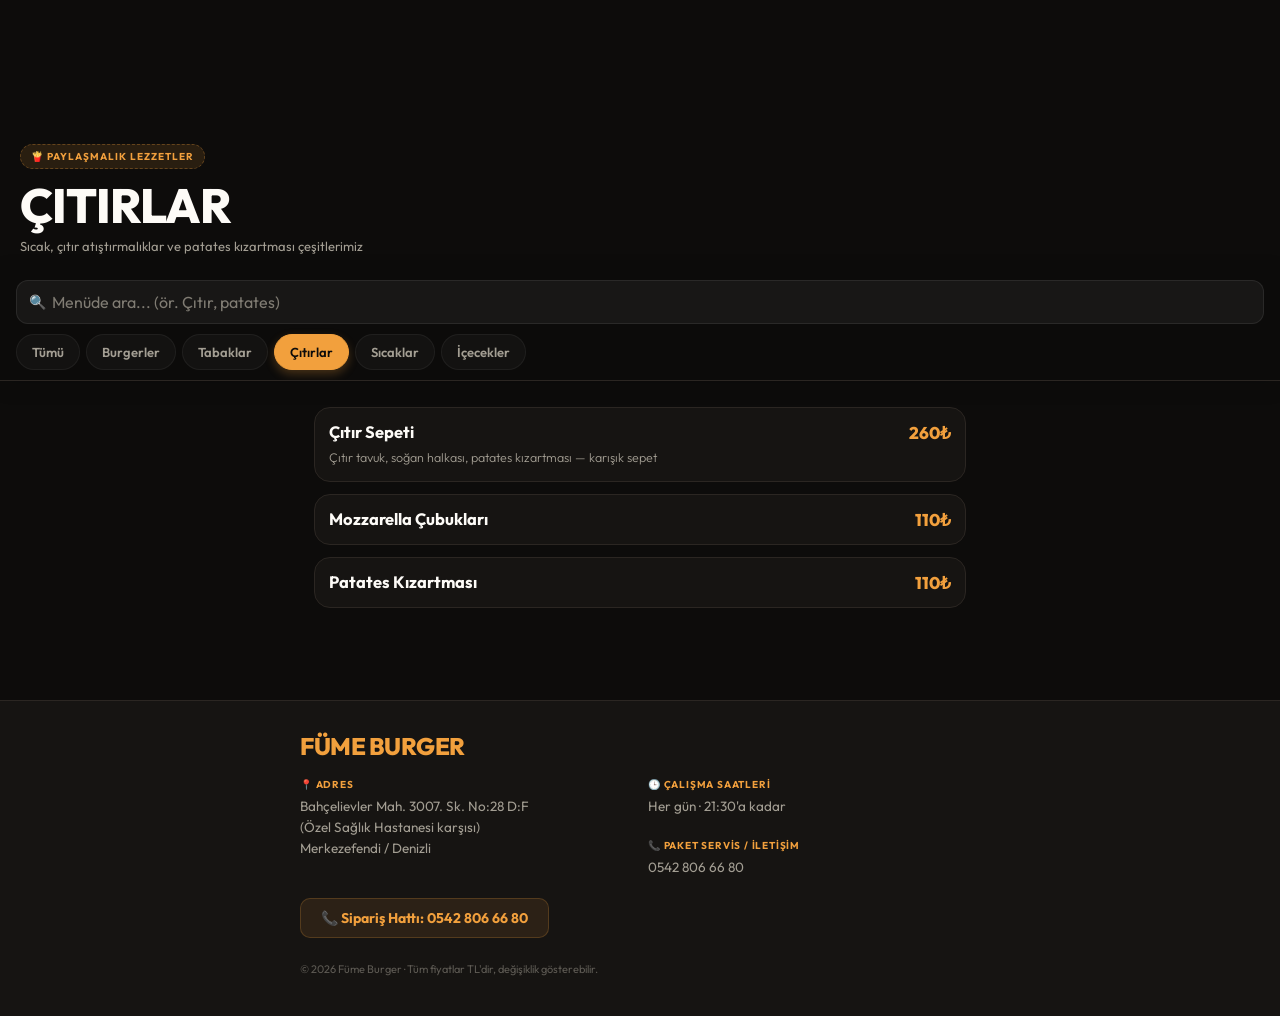
<file: citirlar.html>
<!DOCTYPE html>
<html lang="tr">
<head>
<meta charset="UTF-8">
<meta name="viewport" content="width=device-width, initial-scale=1.0">
<title>Çıtırlar — Füme Burger</title>
<meta name="description" content="Füme Burger Denizli — Çıtır sepeti, mozzarella ve patates kızartması.">
<meta name="theme-color" content="#0D0C0B">
<link rel="icon" href="data:image/svg+xml,&lt;svg xmlns='http://www.w3.org/2000/svg' viewBox='0 0 100 100'&gt;&lt;text y='.9em' font-size='90'&gt;🍔&lt;/text&gt;&lt;/svg&gt;">
<link rel="preconnect" href="https://fonts.googleapis.com">
<link rel="preconnect" href="https://fonts.gstatic.com" crossorigin>
<link href="https://fonts.googleapis.com/css2?family=Outfit:wght@300;400;500;600;700;800&display=swap" rel="stylesheet">
<link rel="stylesheet" href="style.css">
</head>
<body>

<header class="hero">
  <div>
    <span class="badge">🍟 Paylaşmalık Lezzetler</span>
    <h1 class="display">Çıtırlar</h1>
    <p class="tag">Sıcak, çıtır atıştırmalıklar ve patates kızartması çeşitlerimiz</p>
  </div>
</header>

<div class="sticky-header-container">
  <div class="search-wrapper">
    <div class="search-container">
      <span class="search-icon">🔍</span>
      <input type="text" id="searchInput" class="search-input" placeholder="Menüde ara... (ör. Çıtır, patates)" oninput="handleSearch()">
      <button id="clearSearchBtn" class="clear-search-btn" onclick="clearSearch()">✕</button>
    </div>
  </div>
  
  <nav id="categoryNav">
    <a href="index.html" class="nav-tab">Tümü</a>
    <a href="burgerler.html" class="nav-tab">Burgerler</a>
    <a href="tabak-lezzetler.html" class="nav-tab">Tabaklar</a>
    <a href="citirlar.html" class="nav-tab active">Çıtırlar</a>
    <a href="sicaklar.html" class="nav-tab">Sıcaklar</a>
    <a href="icecekler.html" class="nav-tab">İçecekler</a>
  </nav>
</div>

<main>
  <!-- Search Empty State -->
  <div id="emptyState" class="empty-state">
    <i>😕</i>
    <p>Aradığınız kriterde ürün bulunamadı.</p>
  </div>

  <section id="citirlar" class="menu-section">
    <article class="item" data-name="Çıtır Sepeti">
      <div class="item-layout">
        <div class="item-details">
          <div class="row">
            <h3>Çıtır Sepeti</h3>
            <span class="price">260₺</span>
          </div>
          <p class="desc">Çıtır tavuk, soğan halkası, patates kızartması — karışık sepet</p>
        </div>
      </div>
    </article>

    <article class="item" data-name="Mozzarella Çubukları">
      <div class="item-layout">
        <div class="item-details">
          <div class="row">
            <h3>Mozzarella Çubukları</h3>
            <span class="price">110₺</span>
          </div>
        </div>
      </div>
    </article>

    <article class="item" data-name="Patates Kızartması">
      <div class="item-layout">
        <div class="item-details">
          <div class="row">
            <h3>Patates Kızartması</h3>
            <span class="price">110₺</span>
          </div>
        </div>
      </div>
    </article>
  </section>
</main>

<footer>
  <div class="f-inner">
    <h2 class="display">Füme Burger</h2>
    <div class="f-grid">
      <div class="f-card">
        <b>📍 Adres</b>
        Bahçelievler Mah. 3007. Sk. No:28 D:F<br>
        (Özel Sağlık Hastanesi karşısı)<br>
        Merkezefendi / Denizli
      </div>
      <div class="f-card">
        <b>🕒 Çalışma Saatleri</b>
        Her gün · 21:30'a kadar<br><br>
        <b>📞 Paket Servis / İletişim</b>
        0542 806 66 80
      </div>
    </div>
    <a class="call" href="tel:+905428066680">📞 Sipariş Hattı: 0542 806 66 80</a>
    <p class="copyright">© 2026 Füme Burger · Tüm fiyatlar TL'dir, değişiklik gösterebilir.</p>
  </div>
</footer>

<script>
function handleSearch() {
  const query = document.getElementById('searchInput').value.trim().toLowerCase();
  const clearBtn = document.getElementById('clearSearchBtn');
  const items = document.querySelectorAll('.item');
  const emptyState = document.getElementById('emptyState');
  
  if (query.length > 0) {
    clearBtn.style.display = 'block';
  } else {
    clearBtn.style.display = 'none';
  }

  let visibleCount = 0;
  items.forEach(item => {
    const name = (item.getAttribute('data-name') || '').toLowerCase();
    const descElement = item.querySelector('.desc');
    const desc = descElement ? descElement.innerText.toLowerCase() : '';
    
    if (name.includes(query) || desc.includes(query)) {
      item.style.display = 'block';
      visibleCount++;
    } else {
      item.style.display = 'none';
    }
  });

  if (visibleCount === 0 && query.length > 0) {
    emptyState.style.display = 'block';
  } else {
    emptyState.style.display = 'none';
  }
}

function clearSearch() {
  document.getElementById('searchInput').value = '';
  handleSearch();
  document.getElementById('searchInput').focus();
}

window.addEventListener('DOMContentLoaded', () => {
  const nav = document.getElementById('categoryNav');
  const activeLink = nav.querySelector('a.active');
  if (activeLink) {
    nav.scrollTo({
      left: activeLink.offsetLeft - (nav.offsetWidth / 2) + (activeLink.offsetWidth / 2),
      behavior: 'auto'
    });
  }
});
</script>

</body>
</html>
</file>
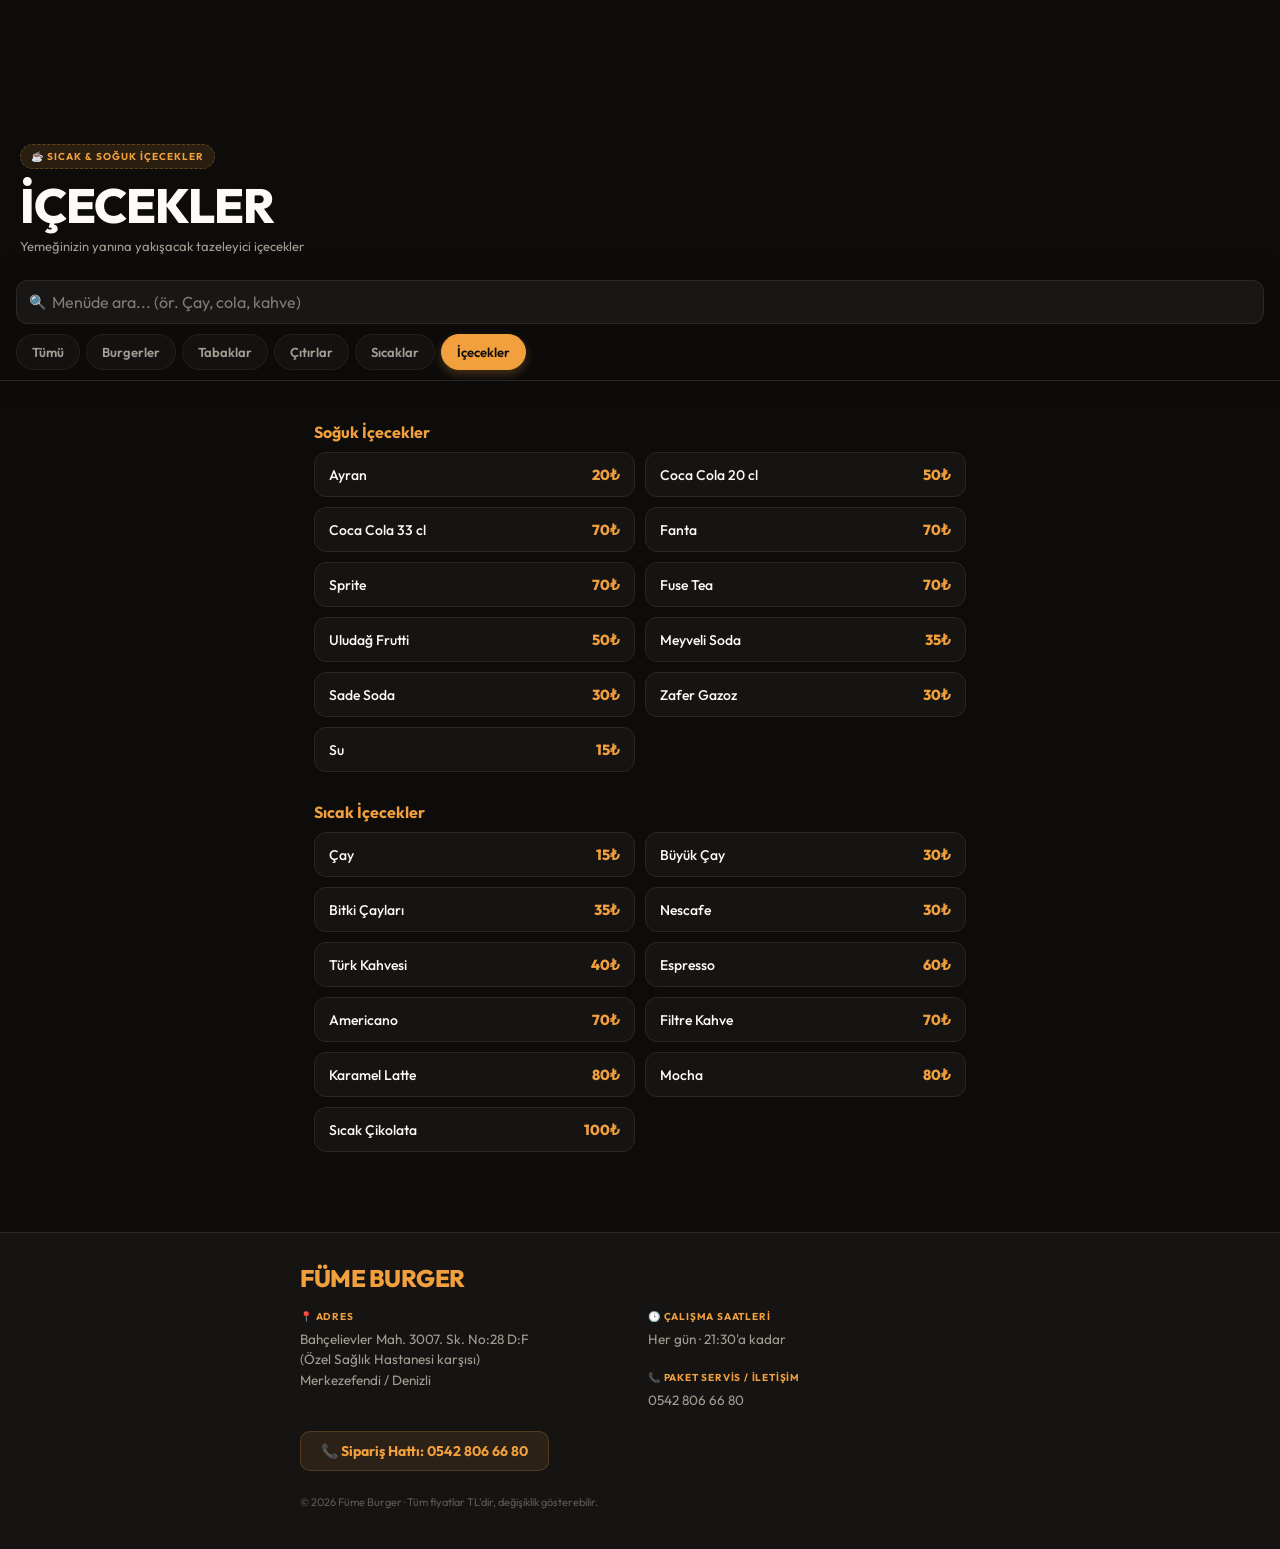
<file: icecekler.html>
<!DOCTYPE html>
<html lang="tr">
<head>
<meta charset="UTF-8">
<meta name="viewport" content="width=device-width, initial-scale=1.0">
<title>İçecekler — Füme Burger</title>
<meta name="description" content="Füme Burger Denizli — Sıcak ve soğuk içecek çeşitleri.">
<meta name="theme-color" content="#0D0C0B">
<link rel="icon" href="data:image/svg+xml,&lt;svg xmlns='http://www.w3.org/2000/svg' viewBox='0 0 100 100'&gt;&lt;text y='.9em' font-size='90'&gt;🍔&lt;/text&gt;&lt;/svg&gt;">
<link rel="preconnect" href="https://fonts.googleapis.com">
<link rel="preconnect" href="https://fonts.gstatic.com" crossorigin>
<link href="https://fonts.googleapis.com/css2?family=Outfit:wght@300;400;500;600;700;800&display=swap" rel="stylesheet">
<link rel="stylesheet" href="style.css">
</head>
<body>

<header class="hero">
  <div>
    <span class="badge">☕ Sıcak &amp; Soğuk İçecekler</span>
    <h1 class="display">İçecekler</h1>
    <p class="tag">Yemeğinizin yanına yakışacak tazeleyici içecekler</p>
  </div>
</header>

<div class="sticky-header-container">
  <div class="search-wrapper">
    <div class="search-container">
      <span class="search-icon">🔍</span>
      <input type="text" id="searchInput" class="search-input" placeholder="Menüde ara... (ör. Çay, cola, kahve)" oninput="handleSearch()">
      <button id="clearSearchBtn" class="clear-search-btn" onclick="clearSearch()">✕</button>
    </div>
  </div>
  
  <nav id="categoryNav">
    <a href="index.html" class="nav-tab">Tümü</a>
    <a href="burgerler.html" class="nav-tab">Burgerler</a>
    <a href="tabak-lezzetler.html" class="nav-tab">Tabaklar</a>
    <a href="citirlar.html" class="nav-tab">Çıtırlar</a>
    <a href="sicaklar.html" class="nav-tab">Sıcaklar</a>
    <a href="icecekler.html" class="nav-tab active">İçecekler</a>
  </nav>
</div>

<main>
  <!-- Search Empty State -->
  <div id="emptyState" class="empty-state">
    <i>😕</i>
    <p>Aradığınız kriterde ürün bulunamadı.</p>
  </div>

  <section id="icecekler" class="menu-section">
    <h3 style="margin: 15px 0 10px; color: var(--primary); font-size: 16px;">Soğuk İçecekler</h3>
    <div class="drinks">
      <div class="drink" data-name="Ayran">
        <div class="drink-info">
          <span class="drink-name">Ayran</span>
          <span class="price">20₺</span>
        </div>
      </div>

      <div class="drink" data-name="Coca Cola 20 cl">
        <div class="drink-info">
          <span class="drink-name">Coca Cola 20 cl</span>
          <span class="price">50₺</span>
        </div>
      </div>

      <div class="drink" data-name="Coca Cola 33 cl">
        <div class="drink-info">
          <span class="drink-name">Coca Cola 33 cl</span>
          <span class="price">70₺</span>
        </div>
      </div>

      <div class="drink" data-name="Fanta">
        <div class="drink-info">
          <span class="drink-name">Fanta</span>
          <span class="price">70₺</span>
        </div>
      </div>

      <div class="drink" data-name="Sprite">
        <div class="drink-info">
          <span class="drink-name">Sprite</span>
          <span class="price">70₺</span>
        </div>
      </div>

      <div class="drink" data-name="Fuse Tea">
        <div class="drink-info">
          <span class="drink-name">Fuse Tea</span>
          <span class="price">70₺</span>
        </div>
      </div>

      <div class="drink" data-name="Uludağ Frutti">
        <div class="drink-info">
          <span class="drink-name">Uludağ Frutti</span>
          <span class="price">50₺</span>
        </div>
      </div>

      <div class="drink" data-name="Meyveli Soda">
        <div class="drink-info">
          <span class="drink-name">Meyveli Soda</span>
          <span class="price">35₺</span>
        </div>
      </div>

      <div class="drink" data-name="Sade Soda">
        <div class="drink-info">
          <span class="drink-name">Sade Soda</span>
          <span class="price">30₺</span>
        </div>
      </div>

      <div class="drink" data-name="Zafer Gazoz">
        <div class="drink-info">
          <span class="drink-name">Zafer Gazoz</span>
          <span class="price">30₺</span>
        </div>
      </div>

      <div class="drink" data-name="Su">
        <div class="drink-info">
          <span class="drink-name">Su</span>
          <span class="price">15₺</span>
        </div>
      </div>
    </div>

    <h3 style="margin: 30px 0 10px; color: var(--primary); font-size: 16px;">Sıcak İçecekler</h3>
    <div class="drinks">
      <div class="drink" data-name="Çay">
        <div class="drink-info">
          <span class="drink-name">Çay</span>
          <span class="price">15₺</span>
        </div>
      </div>

      <div class="drink" data-name="Büyük Çay">
        <div class="drink-info">
          <span class="drink-name">Büyük Çay</span>
          <span class="price">30₺</span>
        </div>
      </div>

      <div class="drink" data-name="Bitki Çayları">
        <div class="drink-info">
          <span class="drink-name">Bitki Çayları</span>
          <span class="price">35₺</span>
        </div>
      </div>

      <div class="drink" data-name="Nescafe">
        <div class="drink-info">
          <span class="drink-name">Nescafe</span>
          <span class="price">30₺</span>
        </div>
      </div>

      <div class="drink" data-name="Türk Kahvesi">
        <div class="drink-info">
          <span class="drink-name">Türk Kahvesi</span>
          <span class="price">40₺</span>
        </div>
      </div>

      <div class="drink" data-name="Espresso">
        <div class="drink-info">
          <span class="drink-name">Espresso</span>
          <span class="price">60₺</span>
        </div>
      </div>

      <div class="drink" data-name="Americano">
        <div class="drink-info">
          <span class="drink-name">Americano</span>
          <span class="price">70₺</span>
        </div>
      </div>

      <div class="drink" data-name="Filtre Kahve">
        <div class="drink-info">
          <span class="drink-name">Filtre Kahve</span>
          <span class="price">70₺</span>
        </div>
      </div>

      <div class="drink" data-name="Karamel Latte">
        <div class="drink-info">
          <span class="drink-name">Karamel Latte</span>
          <span class="price">80₺</span>
        </div>
      </div>

      <div class="drink" data-name="Mocha">
        <div class="drink-info">
          <span class="drink-name">Mocha</span>
          <span class="price">80₺</span>
        </div>
      </div>

      <div class="drink" data-name="Sıcak Çikolata">
        <div class="drink-info">
          <span class="drink-name">Sıcak Çikolata</span>
          <span class="price">100₺</span>
        </div>
      </div>
    </div>
  </section>
</main>

<footer>
  <div class="f-inner">
    <h2 class="display">Füme Burger</h2>
    <div class="f-grid">
      <div class="f-card">
        <b>📍 Adres</b>
        Bahçelievler Mah. 3007. Sk. No:28 D:F<br>
        (Özel Sağlık Hastanesi karşısı)<br>
        Merkezefendi / Denizli
      </div>
      <div class="f-card">
        <b>🕒 Çalışma Saatleri</b>
        Her gün · 21:30'a kadar<br><br>
        <b>📞 Paket Servis / İletişim</b>
        0542 806 66 80
      </div>
    </div>
    <a class="call" href="tel:+905428066680">📞 Sipariş Hattı: 0542 806 66 80</a>
    <p class="copyright">© 2026 Füme Burger · Tüm fiyatlar TL'dir, değişiklik gösterebilir.</p>
  </div>
</footer>

<script>
function handleSearch() {
  const query = document.getElementById('searchInput').value.trim().toLowerCase();
  const clearBtn = document.getElementById('clearSearchBtn');
  const items = document.querySelectorAll('.drink');
  const emptyState = document.getElementById('emptyState');
  
  if (query.length > 0) {
    clearBtn.style.display = 'block';
  } else {
    clearBtn.style.display = 'none';
  }

  let visibleCount = 0;
  items.forEach(item => {
    const name = (item.getAttribute('data-name') || '').toLowerCase();
    
    if (name.includes(query)) {
      item.style.display = 'flex';
      visibleCount++;
    } else {
      item.style.display = 'none';
    }
  });

  if (visibleCount === 0 && query.length > 0) {
    emptyState.style.display = 'block';
  } else {
    emptyState.style.display = 'none';
  }
}

function clearSearch() {
  document.getElementById('searchInput').value = '';
  handleSearch();
  document.getElementById('searchInput').focus();
}

window.addEventListener('DOMContentLoaded', () => {
  const nav = document.getElementById('categoryNav');
  const activeLink = nav.querySelector('a.active');
  if (activeLink) {
    nav.scrollTo({
      left: activeLink.offsetLeft - (nav.offsetWidth / 2) + (activeLink.offsetWidth / 2),
      behavior: 'auto'
    });
  }
});
</script>

</body>
</html>
</file>
<file: style.css>
:root {
  --primary: #F2A03D;      /* Amber / Flame Orange */
  --primary-rgb: 242, 160, 61;
  --secondary: #E55B13;    /* Smoked Red / Hot Coals */
  --bg-dark: #0D0C0B;      /* Charcoal Black */
  --card-bg: #161412;      /* Matte Dark Brown-Grey */
  --card-border: #2B2622;
  --text-main: #FDFBF7;    /* Warm Cream */
  --text-muted: #A39E93;   /* Muted Bronze */
  --text-dark: #0D0C0B;
  --badge-bg: #FFC400;
  --red: #D7263D;
  --transition: all 0.25s cubic-bezier(0.4, 0, 0.2, 1);
}

/* Base resets optimized for mobile touch */
* {
  margin: 0;
  padding: 0;
  box-sizing: border-box;
  -webkit-tap-highlight-color: transparent;
  -webkit-touch-callout: none;
}

html {
  scroll-behavior: smooth;
  -webkit-text-size-adjust: 100%;
}

body {
  font-family: 'Outfit', -apple-system, BlinkMacSystemFont, sans-serif;
  background-color: var(--bg-dark);
  color: var(--text-main);
  -webkit-font-smoothing: antialiased;
  overflow-x: hidden;
  padding-bottom: env(safe-area-inset-bottom, 24px);
}

/* Elegant scrollbar for desktop, hidden or minimal on mobile */
::-webkit-scrollbar {
  width: 4px;
  height: 4px;
}
::-webkit-scrollbar-track {
  background: var(--bg-dark);
}
::-webkit-scrollbar-thumb {
  background: var(--card-border);
  border-radius: 10px;
}

.display {
  font-family: 'Outfit', sans-serif;
  font-weight: 800;
  letter-spacing: -0.02em;
  text-transform: uppercase;
}

/* ===== HERO ===== */
.hero {
  position: relative;
  min-height: 30vh;
  display: flex;
  flex-direction: column;
  justify-content: flex-end;
  background: 
    linear-gradient(180deg, rgba(13, 12, 11, 0.1) 0%, rgba(13, 12, 11, 0.85) 80%, var(--bg-dark) 100%),
    url('https://lh3.googleusercontent.com/gps-cs-s/APNQkAH61itxlBju9jwLyMhnX_MF8c9ggM0lV7my-1btDJIA0lahBrK4e61eWubsHlIMtEvhTgUTLObIIYafUFMD_c32Fny51Jmha_cnIl0D_GUXmUqh4R2BOptCuOdTPWpJzE-TozZF=w1200-k-no') center 35%/cover no-repeat;
  padding: 24px 20px 16px;
}

.badge {
  display: inline-flex;
  align-items: center;
  background: rgba(242, 160, 61, 0.12);
  border: 1px dashed rgba(242, 160, 61, 0.3);
  color: var(--primary);
  font-weight: 700;
  font-size: 10px;
  letter-spacing: 0.1em;
  text-transform: uppercase;
  padding: 5px 10px;
  border-radius: 50px;
  margin-bottom: 10px;
  width: fit-content;
}

.hero h1 {
  font-size: clamp(32px, 8vw, 48px);
  line-height: 1.1;
  color: var(--text-main);
}

.hero h1 span {
  color: var(--primary);
  background: linear-gradient(135deg, var(--primary), var(--secondary));
  -webkit-background-clip: text;
  -webkit-text-fill-color: transparent;
}

.hero p.tag {
  margin-top: 6px;
  color: var(--text-muted);
  font-size: 13px;
  font-weight: 400;
}

/* ===== STICKY HEADER ===== */
.sticky-header-container {
  position: sticky;
  top: 0;
  z-index: 100;
  background: rgba(13, 12, 11, 0.88);
  backdrop-filter: blur(20px);
  -webkit-backdrop-filter: blur(20px);
  border-bottom: 1px solid var(--card-border);
  box-shadow: 0 4px 20px rgba(0, 0, 0, 0.15);
}

.search-wrapper {
  padding: 10px 16px 4px;
}

.search-container {
  position: relative;
  display: flex;
  align-items: center;
  background: rgba(255, 255, 255, 0.05);
  border: 1px solid rgba(255, 255, 255, 0.08);
  border-radius: 12px;
  padding: 0 12px;
  transition: var(--transition);
}

.search-container:focus-within {
  border-color: var(--primary);
  background: rgba(242, 160, 61, 0.04);
  box-shadow: 0 0 8px rgba(242, 160, 61, 0.1);
}

.search-icon {
  color: var(--text-muted);
  font-size: 14px;
  margin-right: 6px;
  flex-shrink: 0;
}

.search-input {
  width: 100%;
  height: 42px;
  background: transparent;
  border: none;
  outline: none;
  color: var(--text-main);
  font-family: inherit;
  font-size: 16px;
}

.search-input::placeholder {
  color: var(--text-muted);
  opacity: 0.75;
}

.clear-search-btn {
  background: none;
  border: none;
  color: var(--text-muted);
  cursor: pointer;
  padding: 6px;
  font-size: 14px;
  display: none;
}

/* Navigation tabs */
nav {
  display: flex;
  gap: 6px;
  overflow-x: auto;
  padding: 6px 16px 10px;
  user-select: none;
  -webkit-overflow-scrolling: touch;
  -ms-overflow-style: none;
  scrollbar-width: none;
}

nav::-webkit-scrollbar {
  display: none;
}

nav a {
  flex: 0 0 auto;
  color: var(--text-muted);
  text-decoration: none;
  font-weight: 600;
  font-size: 13px;
  padding: 8px 15px;
  border-radius: 30px;
  background: rgba(255, 255, 255, 0.03);
  border: 1px solid rgba(255, 255, 255, 0.05);
  transition: var(--transition);
  min-height: 36px;
  display: flex;
  align-items: center;
}

nav a:active {
  background: rgba(255, 255, 255, 0.08);
}

nav a.active {
  background: var(--primary);
  color: var(--text-dark);
  border-color: var(--primary);
  box-shadow: 0 4px 10px rgba(242, 160, 61, 0.25);
}

/* ===== MAIN CONTENT ===== */
main {
  max-width: 680px;
  margin: 0 auto;
  padding: 10px 14px 40px;
}

section {
  padding-top: 16px;
  scroll-margin-top: 124px;
}

.sec-head {
  display: flex;
  align-items: center;
  justify-content: space-between;
  margin-bottom: 4px;
}

.sec-head h2 {
  font-size: 24px;
  color: var(--text-main);
  position: relative;
}

.sec-head h2::after {
  content: '';
  position: absolute;
  left: 0;
  bottom: -3px;
  width: 35px;
  height: 3px;
  background: var(--primary);
  border-radius: 2px;
}

.sec-sub {
  color: var(--text-muted);
  font-size: 13px;
  margin-bottom: 16px;
  font-weight: 300;
}

/* ===== MENU ITEMS WITH THUMBNAILS ===== */
.item {
  background: var(--card-bg);
  border: 1px solid var(--card-border);
  border-radius: 16px;
  padding: 14px;
  margin-bottom: 12px;
  transition: var(--transition);
}

.item:active {
  background: rgba(22, 20, 18, 0.8);
}

/* Flex layout to put small photo on the right */
.item-layout {
  display: flex;
  justify-content: space-between;
  align-items: center;
  gap: 14px;
}

.item-details {
  flex: 1;
}

.row {
  display: flex;
  align-items: flex-start;
  justify-content: space-between;
  gap: 8px;
}

.row h3 {
  font-size: 16.5px;
  color: var(--text-main);
  font-weight: 700;
  line-height: 1.25;
}

.price {
  font-size: 17px;
  font-weight: 800;
  color: var(--primary);
  white-space: nowrap;
}

.desc {
  margin-top: 6px;
  color: var(--text-muted);
  font-size: 12.5px;
  line-height: 1.4;
  font-weight: 300;
}

/* Thumbnail styling */
.item-img-container {
  position: relative;
  width: 76px;
  height: 76px;
  flex-shrink: 0;
  border-radius: 12px;
  overflow: hidden;
  border: 1px solid var(--card-border);
  cursor: pointer;
}

.item-img-container img {
  width: 100%;
  height: 100%;
  object-fit: cover;
}

/* Tiny Zoom Icon overlay on thumbnail */
.zoom-hint {
  position: absolute;
  right: 4px;
  bottom: 4px;
  background: rgba(13, 12, 11, 0.75);
  border-radius: 4px;
  width: 18px;
  height: 18px;
  display: flex;
  align-items: center;
  justify-content: center;
  font-size: 10px;
  color: var(--primary);
}

/* Featured Item layout - keeps same thumbnail style but highlighted border */
.item.feat {
  border: 1px solid rgba(242, 160, 61, 0.25);
  box-shadow: 0 4px 12px rgba(242, 160, 61, 0.05);
}

.chip {
  display: inline-block;
  background: var(--secondary);
  color: #fff;
  font-size: 9px;
  font-weight: 700;
  letter-spacing: 0.03em;
  text-transform: uppercase;
  padding: 2px 6px;
  border-radius: 4px;
  margin-bottom: 6px;
  width: fit-content;
}

/* Drinks Grid Styling */
.drinks {
  display: grid;
  grid-template-columns: 1fr;
  gap: 10px;
}

.drink {
  background: var(--card-bg);
  border: 1px solid var(--card-border);
  border-radius: 12px;
  padding: 12px 14px;
  transition: var(--transition);
}

.drink:active {
  background: rgba(22, 20, 18, 0.8);
}

.drink-info {
  display: flex;
  justify-content: space-between;
  align-items: center;
  gap: 8px;
}

.drink-name {
  font-weight: 500;
  font-size: 14px;
  color: var(--text-main);
}

.drink .price {
  font-size: 14.5px;
}

@media(min-width: 480px) {
  .drinks {
    grid-template-columns: 1fr 1fr;
  }
}

/* Search empty state */
.empty-state {
  text-align: center;
  padding: 30px 15px;
  color: var(--text-muted);
  display: none;
}

.empty-state i {
  font-size: 28px;
  margin-bottom: 8px;
  display: block;
}

/* ===== LIGHTBOX MODAL (Image Zoom Preview) ===== */
.lightbox {
  position: fixed;
  top: 0;
  left: 0;
  width: 100%;
  height: 100%;
  background: rgba(13, 12, 11, 0.95);
  backdrop-filter: blur(10px);
  -webkit-backdrop-filter: blur(10px);
  z-index: 2000;
  display: none;
  align-items: center;
  justify-content: center;
  opacity: 0;
  transition: opacity 0.3s ease;
}

.lightbox.show {
  display: flex;
  opacity: 1;
}

.lightbox-img {
  max-width: 90vw;
  max-height: 70vh;
  object-fit: contain;
  border-radius: 16px;
  border: 1px solid var(--card-border);
  box-shadow: 0 10px 30px rgba(0, 0, 0, 0.5);
  transform: scale(0.9);
  transition: transform 0.3s cubic-bezier(0.34, 1.56, 0.64, 1);
}

.lightbox.show .lightbox-img {
  transform: scale(1);
}

.lightbox-close {
  position: absolute;
  top: max(20px, env(safe-area-inset-top, 20px));
  right: 20px;
  background: rgba(255, 255, 255, 0.08);
  border: 1px solid rgba(255, 255, 255, 0.1);
  color: var(--text-main);
  width: 44px;
  height: 44px;
  border-radius: 50%;
  font-size: 20px;
  cursor: pointer;
  display: flex;
  align-items: center;
  justify-content: center;
}

/* ===== FOOTER ===== */
footer {
  margin-top: 40px;
  background: var(--card-bg);
  border-top: 1px solid var(--card-border);
  color: var(--text-main);
  padding: 30px 20px 40px;
}

.f-inner {
  max-width: 680px;
  margin: 0 auto;
}

footer h2 {
  font-size: 24px;
  margin-bottom: 16px;
  color: var(--primary);
}

.f-grid {
  display: grid;
  gap: 16px;
}

@media(min-width: 480px) {
  .f-grid {
    grid-template-columns: 1fr 1fr;
  }
}

.f-card {
  font-size: 13.5px;
  font-weight: 400;
  line-height: 1.55;
  color: var(--text-muted);
}

.f-card b {
  display: block;
  font-size: 10px;
  letter-spacing: 0.08em;
  text-transform: uppercase;
  color: var(--primary);
  margin-bottom: 4px;
  font-weight: 700;
}

.call {
  display: inline-flex;
  align-items: center;
  gap: 8px;
  margin-top: 20px;
  background: rgba(242, 160, 61, 0.1);
  color: var(--primary);
  border: 1px solid rgba(242, 160, 61, 0.2);
  text-decoration: none;
  font-weight: 700;
  font-size: 14px;
  padding: 10px 20px;
  border-radius: 10px;
  transition: var(--transition);
  width: 100%;
  justify-content: center;
}

.call:active {
  background: var(--primary);
  color: var(--text-dark);
}

@media(min-width: 480px) {
  .call {
    width: auto;
  }
}

.copyright {
  margin-top: 24px;
  font-size: 11px;
  color: var(--text-muted);
  opacity: 0.5;
}
</file>
